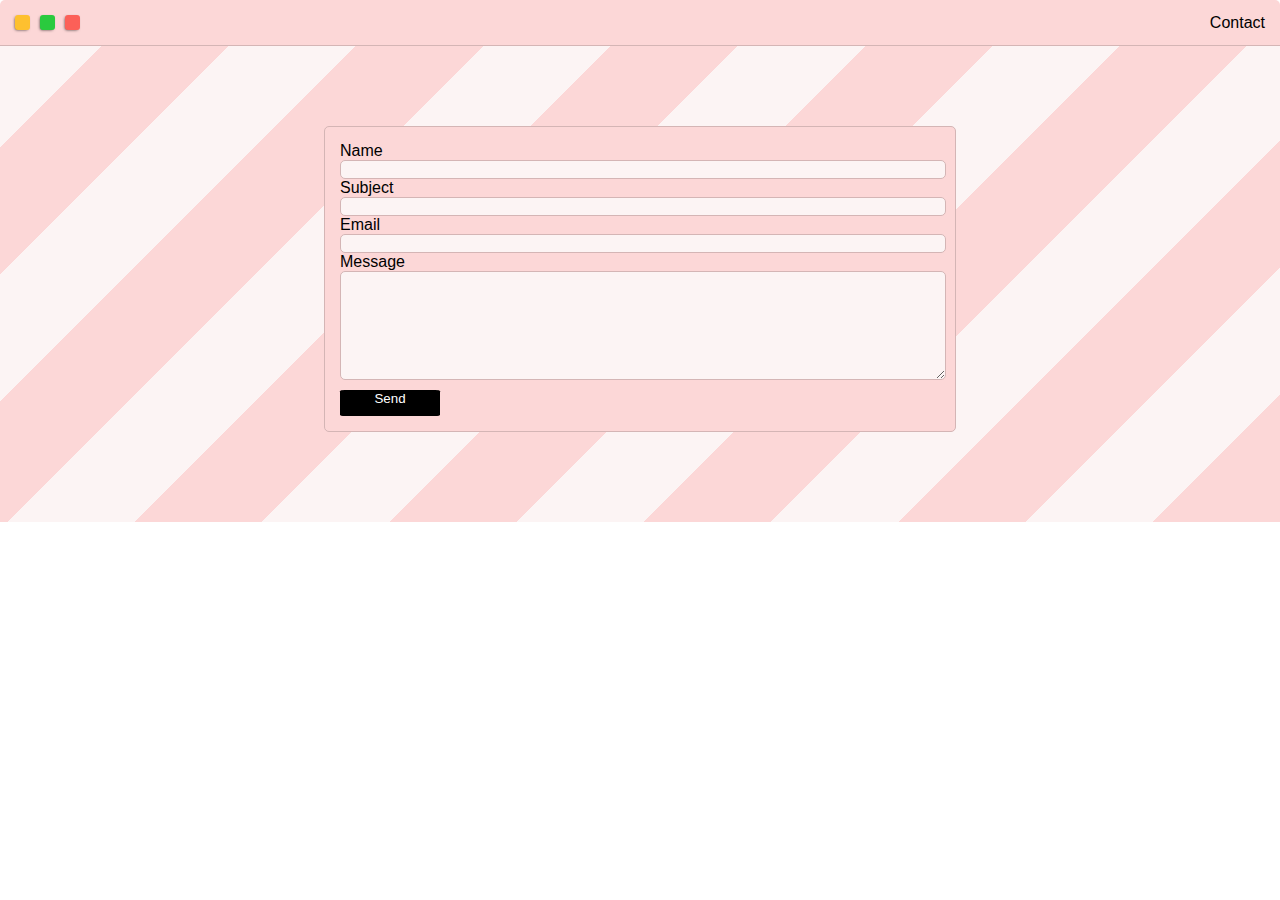
<file: contact.html>
<!DOCTYPE html>
<html lang="en">
<head>
    <meta charset="UTF-8">
    <meta http-equiv="X-UA-Compatible" content="IE=edge">
    <meta name="viewport" content="width=device-width, initial-scale=1.0">

    <meta name="viewport" content="width=device-width, initial-scale=1, maximum-scale=1, minimum-scale=1"/>
    <link rel="preconnect" href="https://fonts.googleapis.com">
    <link rel="preconnect" href="https://fonts.gstatic.com" crossorigin>
    <link href="https://fonts.googleapis.com/css2?family=Josefin+Sans:wght@500&display=swap" rel="stylesheet">

    <link rel="preconnect" href="https://fonts.googleapis.com">
    <link rel="preconnect" href="https://fonts.gstatic.com" crossorigin>

    <link rel="stylesheet" type="text/css" href="default.css">

    <link id="theme-style" rel="stylesheet" type="text/css" href="">

    <title>Contact</title>
</head>
<body>
    <div class="nav-wrapper">
        <div class="dots-wrapper">
            <div id="dot-1" class="browser-dot"></div>
            <div id="dot-2" class="browser-dot"></div>
            <div id="dot-3" class="browser-dot"></div>
        </div>
        <ul id="navigation">
            <li><a href="#"> Contact</a> </li>
        </ul>
    </div>

    <div class="menu" id="background-image">
        <div>
          <div style="padding-top: 80px; padding-bottom: 40px;">
            

            <form id="contact-form">
              <a name="contact"></a>

                <label>Name</label>
                <input class="input-field" type="text" name="name">
        
                <label>Subject</label>
                <input class="input-field" type="text" name="subject">
        
                <label>Email</label>
                <input class="input-field" type="text" name="email">
        
                <label>Message</label>
                <textarea class="input-field" name="message"></textarea>
        
                <input id="submit-btn" type="submit" value="Send">
            </form>
          </div>
        </div>
      </div>
      <script type="text/javascript" src="script.js"></script>
</body>
</html>
</file>
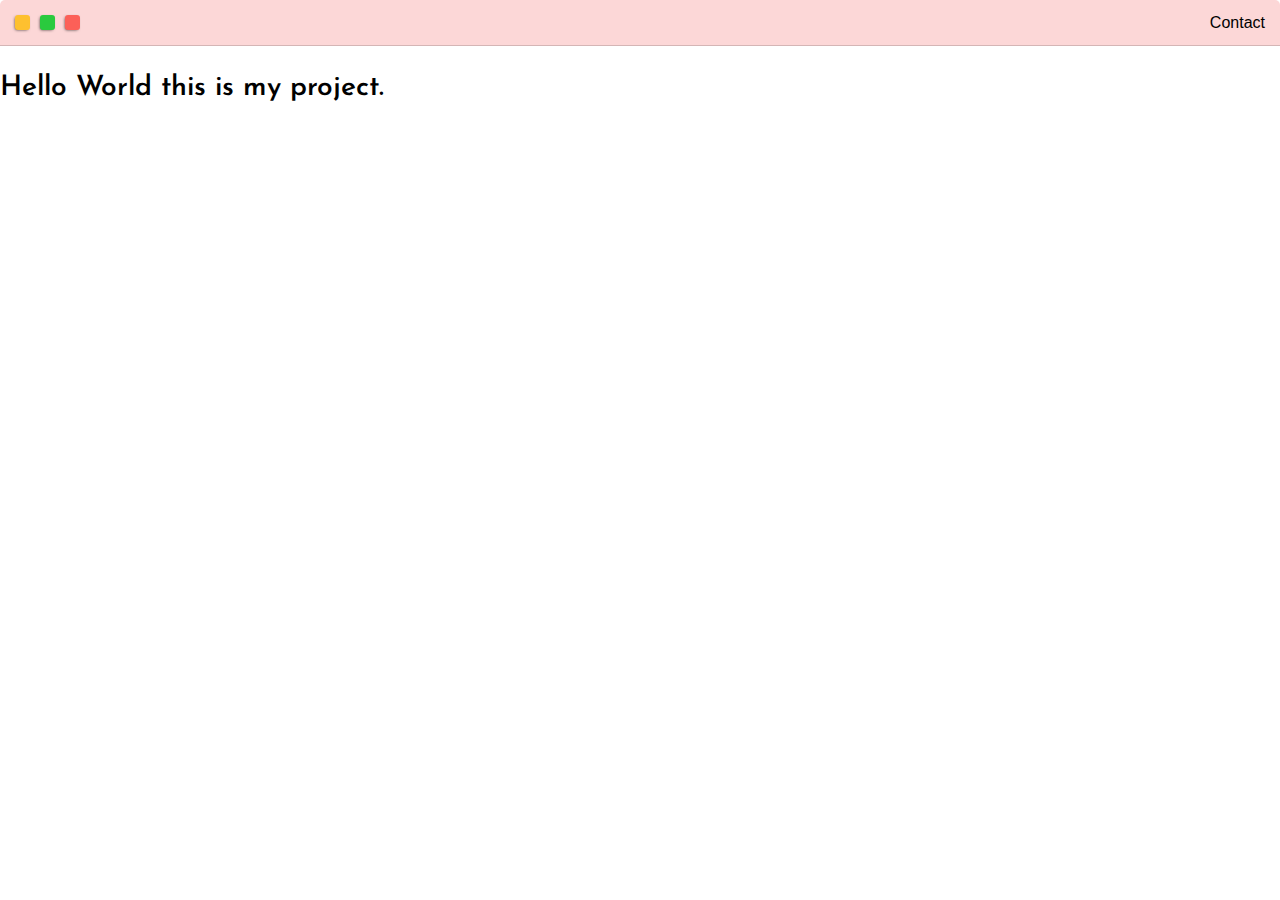
<file: post.html>
<!DOCTYPE html>
<html>
<head>
	<title>Raju Vive</title>


	<meta name="viewport" content="width=device-width, initial-scale=1, maximum-scale=1, minimum-scale=1"/>
    <link rel="preconnect" href="https://fonts.googleapis.com">
    <link rel="preconnect" href="https://fonts.gstatic.com" crossorigin>
    <link href="https://fonts.googleapis.com/css2?family=Josefin+Sans:wght@500&display=swap" rel="stylesheet">

    <link rel="preconnect" href="https://fonts.googleapis.com">
    <link rel="preconnect" href="https://fonts.gstatic.com" crossorigin>

    <link rel="stylesheet" type="text/css" href="default.css">
</head>
<body>
    <div class="nav-wrapper">
        <div class="dots-wrapper">
            <div id="dot-1" class="browser-dot"></div>
            <div id="dot-2" class="browser-dot"></div>
            <div id="dot-3" class="browser-dot"></div>
        </div>
        <ul id="navigation">
            <li><a href="#"> Contact</a> </li>
        </ul>
    </div>
    <div class="main-container">
        <h3> Hello World this is my project.</h3>
    </div>
</body>
</html>
</file>
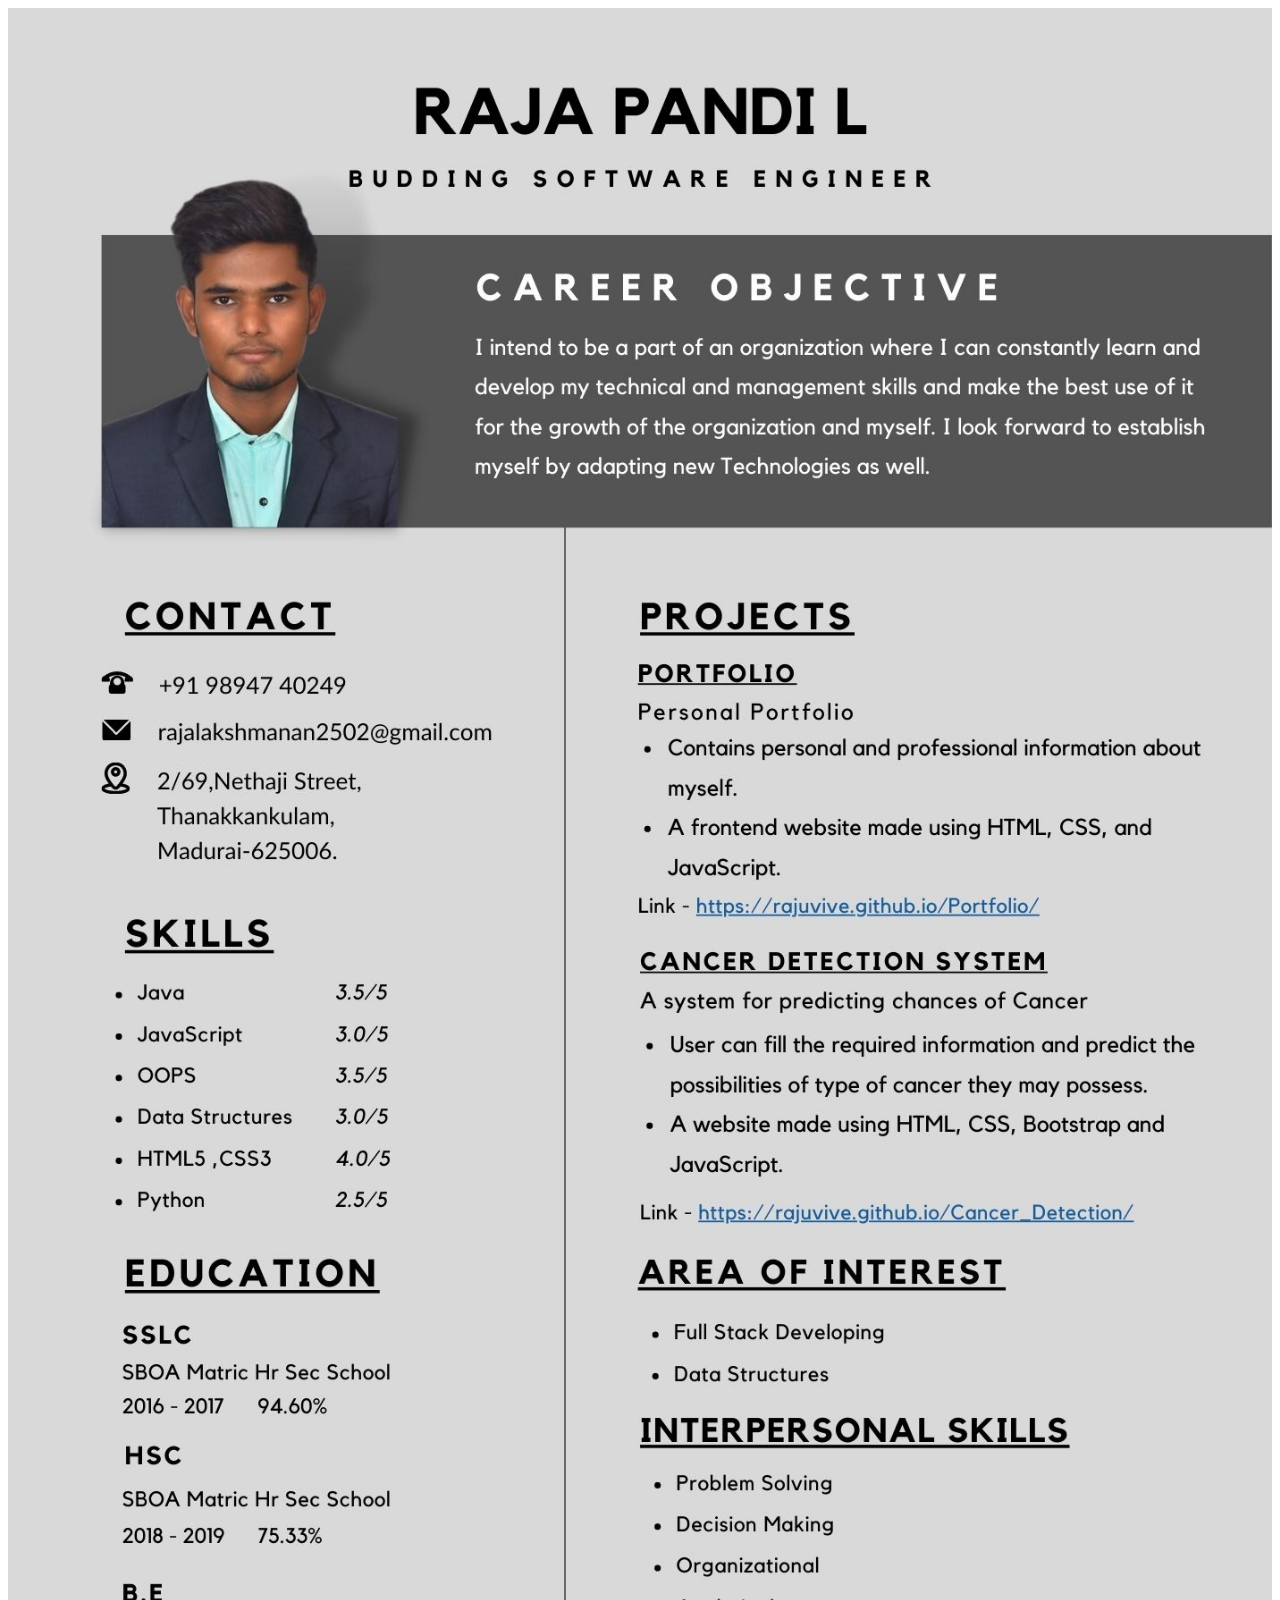
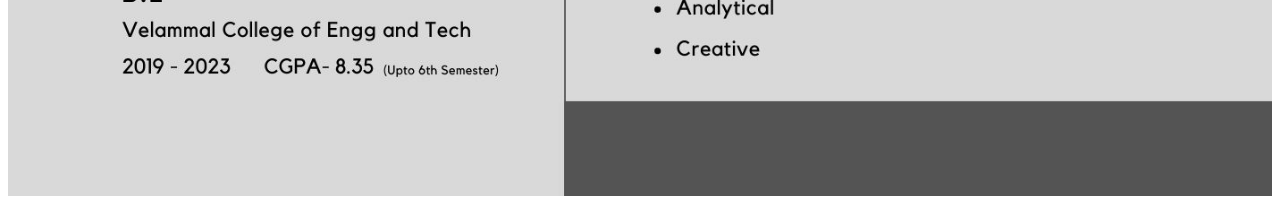
<file: Resume.html>
<!DOCTYPE html>
<html lang="en">
<head>
    <meta charset="UTF-8">
    <meta http-equiv="X-UA-Compatible" content="IE=edge">
    <meta name="viewport" content="width=<device-width>, initial-scale=1.0">
    <title>Resume</title>
</head>
<body>
    <div>
        <img style="height: 100%; width:100%;" src="images/Modern Grey Resume .jpg">
    </div>
</body>
</html>
</file>
<file: default.css>
:root{
	--mainColor:#fcd7d7;
	--secondaryColor:#fcf4f4;

	--borderColor:#d4b5b5;

	--mainText:black;
	--secondaryText:#000000;

	--themeDotBorder:#24292e;

	--previewBg:rgba(255, 223, 223, 0.8);
	--previewShadow:#ebd2d2;


	--buttonColor:black;

    --projectBG: #fdeafc;

    --projectText: #000;

    --waveUrl: url(images/wave.png);

}

html, body{
	padding: 0;
	margin: 0;
    scroll-behavior: smooth;
}
body *{
    transition: 0.3s;
}

h1, h2, h3, h4, h5, h6, strong{
	color: var(--mainText);
    font-family: 'Josefin Sans', sans-serif;
    font-weight: 600;
}

p, li, span, label, input, textarea{
	color: var(--secondaryText);
    font-family: 'Acme', sans-serif;
}

a{
	text-decoration: none;
	color:#17a2b8;
}

ul{
	list-style: none;
}

h1 { font-size: 56px;}
h2 { font-size: 36px;}
h3 { font-size: 28px;}
h4 { font-size: 24px;}
h5 { font-size: 20px;}
h6 { font-size: 16px;}
footer{
    position: relative;
    width: 100%;
    background: var(--mainColor);
    min-height: 100px;
    padding: 20px 50px;
    display: flex;
    justify-content: center;
    align-items: center;
    flex-direction: column;
}
footer .socialicons{
    position: relative;
    display: flex;
    justify-content: center;
    align-items: center;
    margin: 10px 0;
    flex-wrap: wrap;

}
footer .socialicons li{
    list-style: none;
}
footer .socialicons li a{
    font-size: 2em;
    color: var(--mainText);
    margin: 0 10px;
    display: inline-block;
    transition: 0.5s;
}
footer .socialicons li a:hover{
    transform: translateY(-10px);
}
footer p{
    color: var(--mainText);
    text-align: center;
    margin-top: 10px;
    margin-bottom: 10px;
    font-size: 1.1em;
}
footer .wave{
    position: absolute;
    top: -100px;
    left: 0;
    width: 100%;
    height: 100px;
    background: var(--waveUrl);
    background-size: 1000px 100px;
}
footer .wave#wave1{
    z-index: 1000;
    opacity: 1;
    bottom: 0;
    animation: animateWave 4s linear infinite;
}
footer .wave#wave2{
    z-index: 999;
    opacity: 0.5;
    bottom: 10px;
    animation: animateWave_1 4s linear infinite;
}
footer .wave#wave3{
    z-index: 1000;
    opacity: 0.2;
    bottom: 15px;
    animation: animateWave 3s linear infinite;
}
footer .wave#wave4{
    z-index: 999;
    opacity: 0.7;
    bottom: 20px;
    animation: animateWave_1 3s linear infinite;
}
.s1{
	background-color: var(--mainColor);
	border-bottom:1px solid var(--borderColor);
    overflow: auto;
}

.s2{
	background-color: var(--secondaryColor);
	border-bottom:1px solid var(--borderColor);
    overflow: auto;
    padding-bottom: 50px;
}
.main{
    width: 1200px;
    margin: 0 auto;
}
.main1{
    padding-top: 150px;
}

.navig{
    min-height: 60px;
    width: 110%;
    background-color: var(--mainColor);
    padding-top: 20px;
    position:fixed;
    justify-content: center;
    align-items: center;
    border-bottom: 2px;
    border-color: var(--borderColor);
    z-index: 10;
    box-shadow: 0px 2px 10px -7px rgba(0,0,0,0.75);
    -webkit-box-shadow: 0px 2px 10px -7px rgba(0,0,0,0.75);
    -moz-box-shadow: 0px 2px 10px -7px rgba(0,0,0,0.75);
}
.navig,h1{
    align-items: center;
    padding-left: 15%;
    font-size: 40px;
}

.greeting-wrapper{
    display: grid;
    text-align: center;
    justify-content: left;
    align-content: center;
    min-height: 10em;
    position: fixed;
}

.intro-wrapper{
    background-color: var(--secondaryColor);
    border: 1px solid var(--borderColor);
    border-radius: 5px 5px 0 0;
    -webkit-box-shadow: -1px 1px 3px -1px rgba(0,0,0,0.75);
	-moz-box-shadow: -1px 1px 3px -1px rgba(0,0,0,0.75);
	box-shadow: -1px 1px 3px -1px rgba(0,0,0,0.75);

    display: grid;
    grid-template-columns: 1fr 1fr;
    grid-template-areas: 
     'nav-wrapper nav-wrapper'
     'left-column right-column'
    ;



}

.nav-wrapper{
    grid-area: nav-wrapper;
    border-bottom: 1px solid var(--borderColor);
    border-radius: 5px 5px 0 0;
    display: flex;
    justify-content: space-between;
    align-items: center;
    background-color: var(--mainColor);

}
#navigation a{
    color: var(--mainText);
}

#navigation{
    margin: 0;
    padding: 10px;
}

#navigation li{
    display: inline-block;
    margin-right: 5px ;
    margin-left: 5px ;
}

.dots-wrapper{
	display: flex;
	padding: 10px;
}

#dot-1{
	background-color:  #FEC02F;
}

#dot-2{
	background-color:  #2ACA3E;
}

#dot-3{
	background-color:  #FC6058;
}

.browser-dot{
	background-color: black;
	height: 15px;
	width: 15px;
	border-radius: 20%;
	margin: 5px;

	-webkit-box-shadow: -1px 1px 3px -1px rgba(0,0,0,0.75);
	-moz-box-shadow: -1px 1px 3px -1px rgba(0,0,0,0.75);
	box-shadow: -1px 1px 3px -1px rgba(0,0,0,0.75);

}


.left-column{
    grid-area: left-column;
    padding-top: 50px;
    padding-bottom: 50px;
}
#profile_pic{
    display: block;
    margin: 0 auto;
    height: 325px;
    width: 250px;
    object-fit: cover;
    border: 2px solid var(--borderColor);
    box-shadow: 0 5px 15px 0px rgba(0,0,0,0.4);
}
.pro{
    transform: translateX(-50%,-50%);
    padding-left: auto;
    
    height: 325px;
    width: 250px;
    box-shadow: 0 5px 15px 0px rgba(0,0,0,0.4);
    overflow: hidden;
}
.posit{
    display: inline-block;
    position: relative;
    overflow: hidden;
    padding-left: 28%;
}
#inner-prof{
    background-color: var(--mainColor);
    height: 36px;
    width: 150px;
    position: absolute;
    bottom: 45px;
    right: 0;
    padding: 10px 0;
    color: #000000;
    justify-content: center;
    align-items: center;
    text-align: center;
    letter-spacing: 1px;
    font-weight: 600px;
    font-size: 20px;
    transform: skew(-5deg);
    color: var(--mainText);
    right: -85%;
    transition: 0.3s;
}
#inner-prof1{
    background-color: var(--secondaryColor);
    width: 200px;
    height: 30px;
    padding: 12px 0;
    text-align: center;
    font-size: 16px;
    letter-spacing: 0.5px;
    position: absolute;
    right: 0;
    bottom: 22px;
    justify-content: center;
    align-items: center;
    transform: skew(-5deg);
    right: -85%;
    transition: 0.3s;
}
.pro:hover #inner-prof,
.pro:hover #inner-prof1 {
    right: -2%;
}
.pro:hover img{
    transform: scale(1.1);
    filter: contrast(115%);
}


#theme-options-wrapper{
    display: flex;
    justify-content: center;
}

.theme-dot{
    height: 30px;
    width: 30px;
    background-color: black;
    border-radius: 50%;
    margin: 5px;
    border: 2px solid var(--themeDotBorder);
    box-shadow: -1px 1px 3px -1px rgba(0,0,0,0.75);
    -webkit-box-shadow: -1px 1px 3px -1px rgba(0,0,0,0.75);
    -moz-box-shadow: -1px 1px 3px -1px rgba(0,0,0,0.75);

    cursor: pointer;
}


.theme-dot:hover{
    border-width: 5px;
}
#light-mode{
    background-color: #fff;
}
#blue-mode{
    background-color: #192734;
}
#green-mode{
    background-color: palegreen;
}
#purple-mode{
    background-color: #FCE7AA;
} 


.right-column{
    grid-area: right-column;
    display: grid;
    align-content: center;
    padding-top: 50px;
    padding-bottom: 50px;
}
#preview-shadow{
    background-color: var(--previewShadow);
    width: 300px;
    height: 180px;
    padding-left: 30px;
    padding-top: 30px;

}
#preview{
    width: 300px;
    border: 1.5px solid #17a2b8;
    background-color: var(--previewBg);
    padding: 15px;
    position: relative;
}

.corner{
    width: 7px;
    height: 7px;
    border-radius: 50%;
    border: 1.5px solid #17a2b8;
    background-color: #fff;
    position: absolute;
}

#corner-tl{
    top: -5px;
    left: -5px;
}
#corner-tr{
    top: -5px;
    right: -5px;
}
#corner-br{
    bottom: -5px;
    right: -5px;
}
#corner-bl{
    bottom: -5px;
    left: -5px;
}
.about-wrapper{
    display: grid;
    grid-template-columns: repeat(auto-fit, minmax(320px, 1fr));
    padding-bottom: 50px;
    padding-top: 50px;
    gap: 100px;
}


#skills{
    display: flex;
    justify-content: space-evenly;
    background-color: var(--previewShadow);
    text-align: center;
}

.social-links{
    display: grid;
    align-content: center;
    text-align: center;
}
.social-linked{
    filter: drop-shadow(30px 30px 30px rgba(0,0,0,0.06));
}
.social-links h7{
    color: var(--mainText);
    background-color: var(--secondaryColor);
    font-size: larger;
}

#social_img{
    width: 100%;
}

.post-wrapper{
    display: grid;
    grid-template-columns: repeat(auto-fit, 320px);
    gap: 20px;
    justify-content: center;
    padding-bottom: 50px;
}
.post{
    border: 1px solid var(--borderColor);
    box-shadow: -2px 7px 22px -9px rgba(0,0,0,0.75);
    -webkit-box-shadow: -2px 7px 22px -9px rgba(0,0,0,0.75);
    -moz-box-shadow: -2px 7px 22px -9px rgba(0,0,0,0.75);

}
.post:hover{
    transform: scale3d(1.15,1.15,1.15);
    transition: 0.5s;
}


.thumbnail{
    display: block;
    width: 100%;
    height: 180px;
    object-fit: cover;
}
.post-preview{
    background-color: var(--projectBG);
    padding: 15px;
}
.post-title{
    color: var(--projectText);
    margin: 0;
}
.post-intro{
    color: var(--projectText);
    font-size: 14px;
}

  #technologytext {
    font-size: 20px;
    margin-top: 12px;
    font-family: 'Shizuru', cursive;
    font-weight: bold;
  }
  #t1:hover{
    transform: scaleX(1);
  }
  #t2:hover{
    transform: scale(1.1);
  
  }
#background-image{
    background-image: repeating-linear-gradient( -45deg, var(--mainColor) 0px, var(--mainColor) 90px, var(--secondaryColor) 30px, var(--secondaryColor) 180px);
}



.loader{
    position: fixed;
    top: 0;
    left: 0;
    background: var(--mainColor);
    height: 100%;
    width: 100%;
    display: flex;
    justify-content: center;
    align-items: center;
    z-index: 11;
}
.loader img{
    height: 100px;
}

.disappear{
    animation: vanish 2s forwards;
}

@keyframes vanish {
    100% {
        opacity: 0;
        visibility: hidden;
    }
}






#contact-form{
	display: block;
	max-width: 600px;
	margin: 0 auto;
	border: 1px solid var(--borderColor);
	padding: 15px;
	border-radius: 5px;
	background-color: var(--mainColor);
	margin-bottom: 50px;

}



.nav__list {
    list-style: none;
    margin: 0;
    padding: 0;
    display: flex;
  }






  .nav__link {
    --spacing: 1em;
    text-decoration: none;
    color: inherit;
    display: inline-block;
    padding: calc(var(--spacing) / 2) var(--spacing);
    position: relative;
    text-transform: uppercase;
    letter-spacing: 2px;
    font-size: 0.9rem;
  }
  
  .nav__link:after {
    content: "";
    position: absolute;
    bottom: 0;
    left: var(--spacing);
    right: var(--spacing);
    height: 2px;
    background: currentColor;
    -webkit-transform: scaleX(0);
    transform: scaleX(0);
    transition: -webkit-transform 150ms ease-in-out;
    transition: transform 150ms ease-in-out;
    transition: transform 150ms ease-in-out, -webkit-transform 150ms ease-in-out;
  }
  
  .nav__link:hover::after {
    -webkit-transform: scaleX(1);
    transform: scaleX(1);
  }
  
  .nav__link--btn {
    border: 1.5px solid currentColor;
    border-radius: 2em;
    margin-left: 1em;
    transition: background 250ms ease-in-out;
    letter-spacing: 1px;
    padding: 0.75em 1.5em;
  }
  
  .nav__link--btn:hover {
    background: var(--text);
    color: var(--text-inverse);
    border-color: var(--text);
  }
  
  .nav__link--btn::after {
    display: none;
  }
  
  .nav__link--btn--highlight {
    background: limegreen;
    border-color: limegreen;
    color: #333;
  }
  
  .nav__link--btn--highlight:hover {
    background: var(--text);
    border-color: var(--text);
  }
  
  .nav-scrolled {
    --text: #333;
    --text-inverse: #f4f4f4;
    --background: #f4f4f4;
    box-shadow: 0 3px 20px rgba(0, 0, 0, 0.2);
  }
  




#contact-form label{
	line-height: 5px;
}

#contact-form textarea{
	min-height: 100px;
	font-size: 14px;
}


.input-field{
	width: 100%;
	padding-bottom:5px; 
	background-color: var(--secondaryColor);
	border-radius: 5px;
	border:1px solid var(--borderColor);
	font-size: 10px;
    display: flex;
}

#submit-btn{
	margin-top: 10px;
	width: 100px;
	padding-bottom:10px; 
	color: #fff;
	background-color: var(--buttonColor);
	border:none;
    border-radius: 5%;
}

.btn{
    width: 200px;
    justify-content: center;
    align-items: center;
    margin: 10px;
    text-decoration: none;
    font-weight: 300;
}

.btn:hover{
    transform:scale3d(1.2,1.2,1.2);
    transition: 0.2s;
}
.butt{
    justify-content: center;
    margin: 15px;
}
.proverb{
    margin: 20px;
    padding-top: 50px;
    color: var(--secondaryText);
    text-align: center;
    cursor: pointer;
    font-family: 'Niconne', cursive;
    font-size: 35px;
}
.proverb:hover{
    transform:scale3d(1.2,1.2,1.2);
    transition: 0.2s;
}

.pop-contact{
    height: 400px;
    width: 400px;
    position: fixed;
    bottom: 30px; right: -400px;
    z-index: 100;
    background: var(--secondaryColor);
    border-radius: 10px;
    box-shadow: -4px 10px 10px rgba(0,0,0,0.2);
    text-align: center;
    padding: 30px;
    justify-content: center;
}
.pop-contact .close-btn{
    position: absolute;
    top: -2px; left: 10px;
    font-size: 30px;
    color: #999;
    cursor: pointer;
}
.pop-contact .close-btn:hover{
    color: #333;
}
.pop-contact.active{
    right: 20px;
}
.open-btn{
    background: var(--secondaryColor);
    color: var(--mainText);
    border-radius: 5px;
    height: 30px;
    width: 100px;
    font-size: 15px;
    box-shadow: -3px 4px 4px -1px rgba(0,0,0,0.25);
    border: none;
    cursor: pointer;
}
.open-btn:hover{
    letter-spacing: 1px;
}
.open-btn:active{
    box-shadow: none;
    transform: scale(0.9);
}


@keyframes animateWave {
    0%{
        background-position-x: 1000px;
    }
    100%{
        background-position-x: 0px;
    }
}
@keyframes animateWave_1 {
    0%{
        background-position-x: 0px;
    }
    100%{
        background-position-x: 1000px;
    }
}

@media screen and (max-width: 1200px){
	.main{
		width: 95%;
	}
}
@media screen and (max-width: 800px){
    .intro-wrapper{
        grid-template-columns: 1fr;
        grid-template-areas:  
        'nav-wrapper' 
        'left-column' 
        'right-column' 
        ;
    }
	.right-column{
        justify-content: center;
    }
}

@media screen and (min-width: 768px){
    .col-xs-6 {
        flex: 0 0 50%;
        max-width: 50%;
        font-size: 20px;
    }
}
</file>
